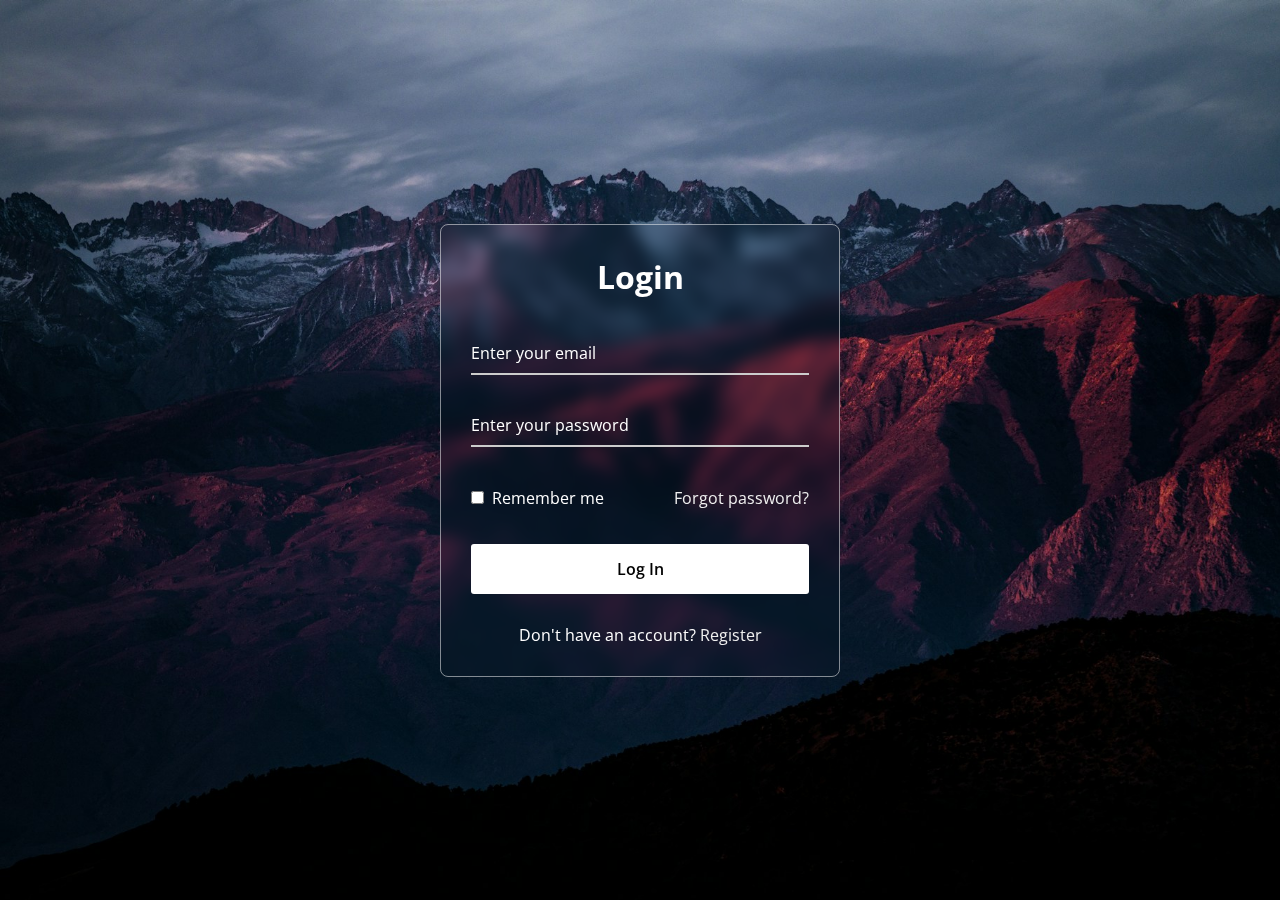
<file: frontend/authentication/html/login.html>
<!DOCTYPE html>
<!-- Coding By CodingNepal - www.codingnepalweb.com -->
<html>
<head>
  <meta charset="UTF-8">
  <meta name="viewport" content="width=device-width, initial-scale=1.0">
  <title>GitaGPT | Login Form</title>
  <link rel="stylesheet" href="../css/login_style.css">
</head>
<body>
  <div class="wrapper">
    <form id="loginForm">
      <h2>Login</h2>
        <div class="input-field">
        <input type="email" id="email" required>
        <label>Enter your email</label>
      </div>
      <div class="input-field">
        <input type="password" id="password" required>
        <label>Enter your password</label>
      </div>
      <div class="forget">
        <label for="remember">
          <input type="checkbox" id="remember">
          <p>Remember me</p>
        </label>
        <a href="#">Forgot password?</a>
      </div>
      <button type="submit">Log In</button>
      <div class="register">
        <p>Don't have an account? <a href="../html/register.html">Register</a></p>
      </div>
    </form>
  </div>
  <!-- Inline JavaScript for Debugging -->
  <script>
    document.addEventListener("DOMContentLoaded", function () {
      console.log("Inline script loaded!");

      let loginForm = document.getElementById("loginForm");

      if (!loginForm) {
        console.error("loginForm not found!");
        return;
      }

      loginForm.addEventListener("submit", async function (event) {
        event.preventDefault();
        console.log("Form submitted!");

        let email = document.getElementById("email").value;
        let password = document.getElementById("password").value;

        console.log("Email:", email);
        console.log("Password:", password);

        let userData = { email, password };

        try {
          console.log("Making API call...");
          let response = await fetch("http://127.0.0.1:8000/auth/login", {
            method: "POST",
            headers: { "Content-Type": "application/json" },
            body: JSON.stringify(userData),
          });

          console.log("Response status:", response.status);

          let result = await response.json();
          console.log("API Response:", result);

          if (result.success === "False") {
            alert(result.message); // Show error message
          } else {
            alert(result.message); // Show success message
            setTimeout(() => {
                // Store the user's name in localStorage
                localStorage.setItem("user_name", result.user_name);
                localStorage.setItem("user_id", result.user_id)
                // Redirect to index.html
                window.location.href = "../../index.html";
            }, 2000);
          }
        } catch (error) {
          console.error("Fetch error:", error);
          alert("API call failed! Check console.");
        }
      });
    });
  </script>
</body>
</html>
</file>
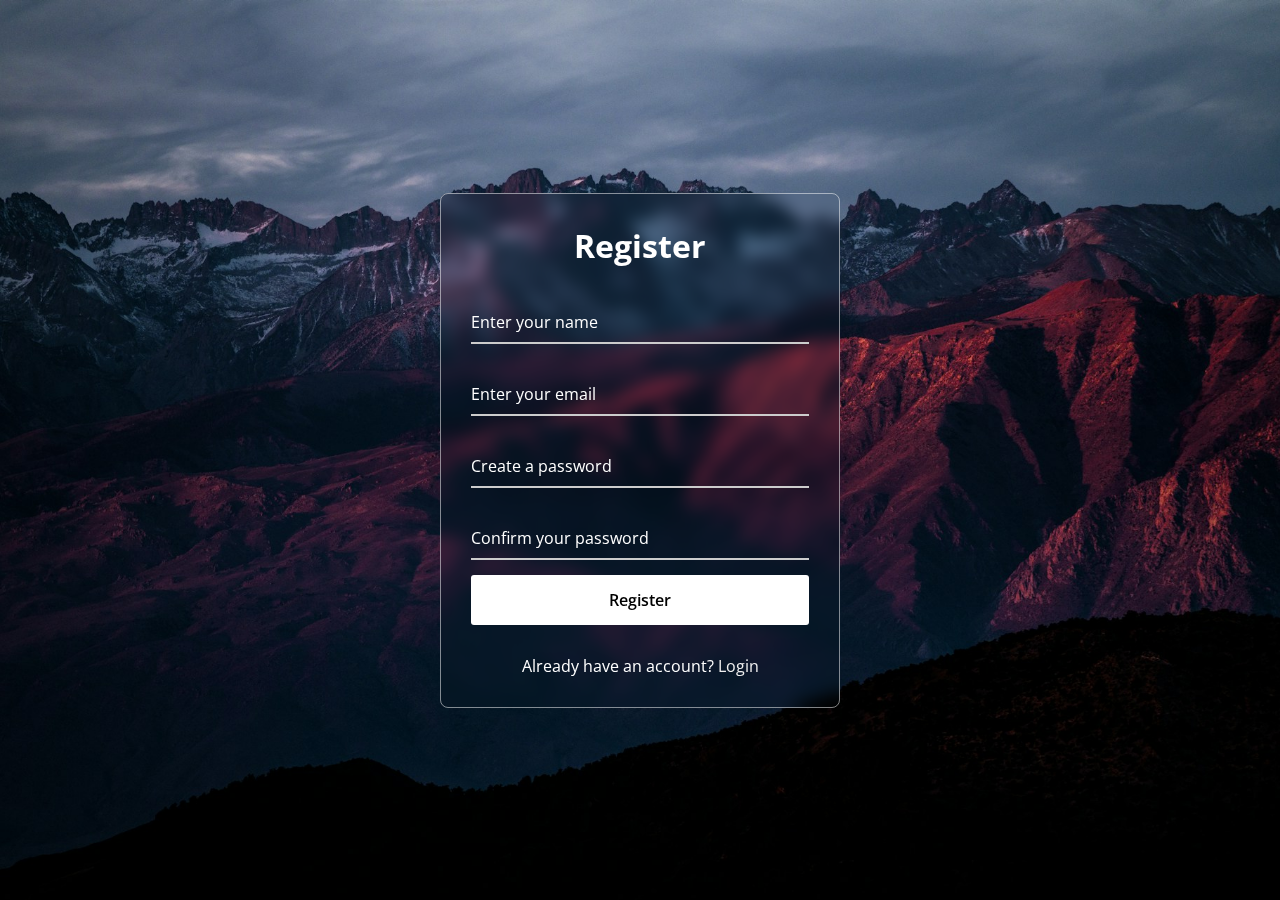
<file: frontend/authentication/html/register.html>
<!DOCTYPE html>
<html>
<head>
  <meta charset="UTF-8">
  <meta name="viewport" content="width=device-width, initial-scale=1.0">
  <title>Register | Gita Bot</title>
  <link rel="stylesheet" href="../css/register_style.css">
</head>
<body>
  <div class="wrapper">
    <form id="registerForm">
      <h2>Register</h2>
      <div class="input-field">
        <input type="text" id="name" required>
        <label>Enter your name</label>
      </div>
      <div class="input-field">
        <input type="email" id="email" required>
        <label>Enter your email</label>
      </div>
      <div class="input-field">
        <input type="password" id="password" required>
        <label>Create a password</label>
      </div>
      <div class="input-field">
        <input type="password" id="confirmPassword" required>
        <label>Confirm your password</label>
      </div>
      <button type="submit">Register</button>
      <div class="register">
        <p>Already have an account? <a href="../html/login.html">Login</a></p>
      </div>
    </form>
  </div>

  <script src="../js/script_auth.js"></script>
</body>
</html>
</file>
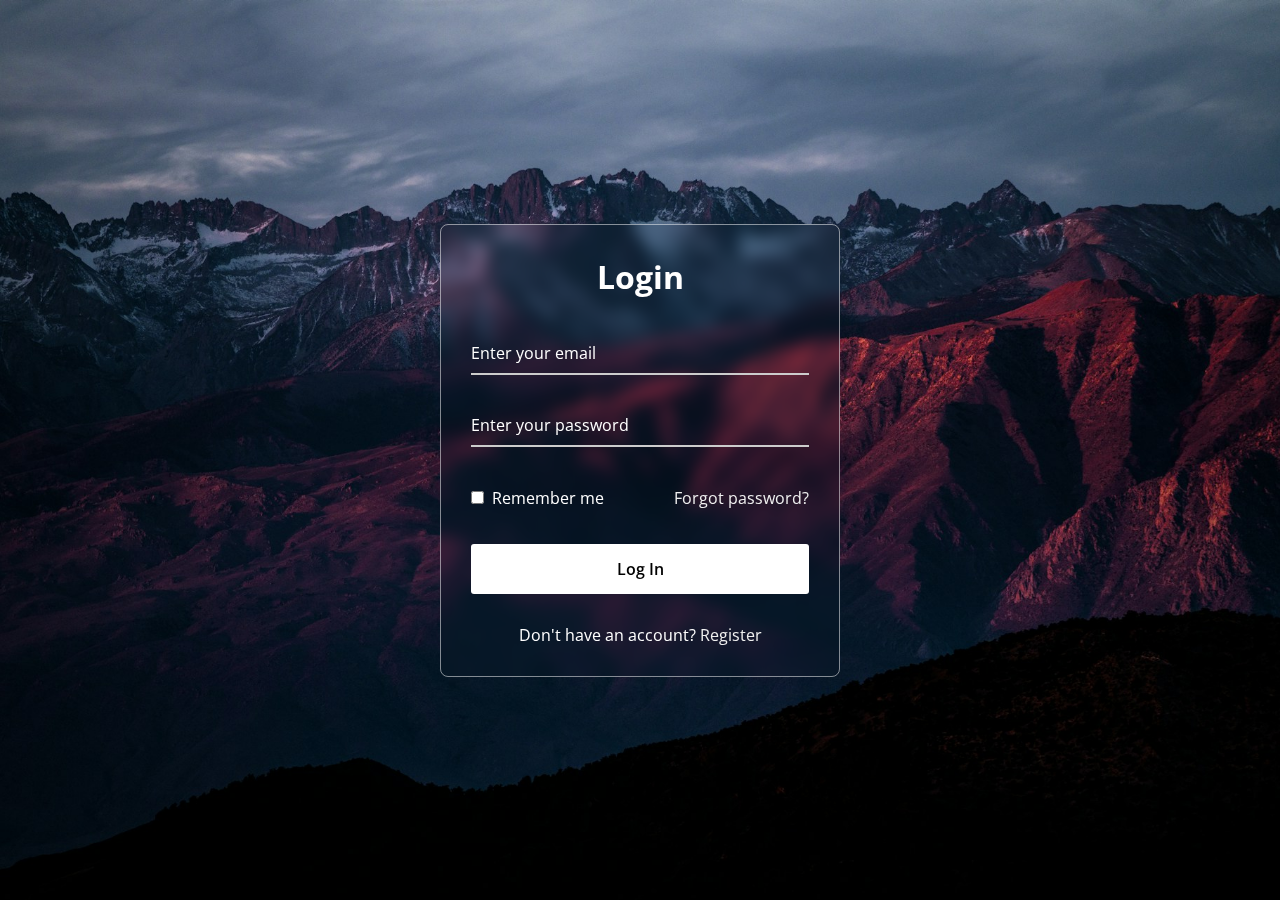
<file: static/authentication/html/login.html>
<!DOCTYPE html>
<!-- Coding By CodingNepal - www.codingnepalweb.com -->
<html>
<head>
  <meta charset="UTF-8">
  <meta name="viewport" content="width=device-width, initial-scale=1.0">
  <title>GitaGPT | Login Form</title>
  <link rel="stylesheet" href="/static/authentication/css/login_style.css">
</head>
<body>
  <div class="wrapper">
    <form id="loginForm">
      <h2>Login</h2>
        <div class="input-field">
        <input type="email" id="email" required>
        <label>Enter your email</label>
      </div>
      <div class="input-field">
        <input type="password" id="password" required>
        <label>Enter your password</label>
      </div>
      <div class="forget">
        <label for="remember">
          <input type="checkbox" id="remember">
          <p>Remember me</p>
        </label>
        <a href="#">Forgot password?</a>
      </div>
      <button type="submit">Log In</button>
      <div class="register">
        <p>Don't have an account? <a href="register.html">Register</a></p>
      </div>
    </form>
  </div>
  <!-- Inline JavaScript for Debugging -->
  <script>
    API_URL = 'http://localhost:8000'
    document.addEventListener("DOMContentLoaded", function () {
      console.log("Inline script loaded!");

      let loginForm = document.getElementById("loginForm");

      if (!loginForm) {
        console.error("loginForm not found!");
        return;
      }

      loginForm.addEventListener("submit", async function (event) {
        event.preventDefault();
        console.log("Form submitted!");

        let email = document.getElementById("email").value;
        let password = document.getElementById("password").value;

        console.log("Email:", email);
        console.log("Password:", password);

        let userData = { email, password };

        try {
          console.log("Making API call...");
          let response = await fetch(`${API_URL}/auth/login`, {
            method: "POST",
            headers: { "Content-Type": "application/json" },
            body: JSON.stringify(userData),
          });

          console.log("Response status:", response.status);

          let result = await response.json();
          console.log("API Response:", result);

          if (result.success === "False") {
            alert(result.message); // Show error message
          } else {
            alert(result.message); // Show success message
            setTimeout(() => {
                // Store the user's name in localStorage
                localStorage.setItem("user_name", result.user_name);
                localStorage.setItem("user_id", result.user_id)
                // Redirect to index.html
                window.location.href = "/static/index.html";
            }, 2000);
          }
        } catch (error) {
          console.error("Fetch error:", error);
          alert("API call failed! Check console.");
        }
      });
    });
  </script>
</body>
</html>
</file>
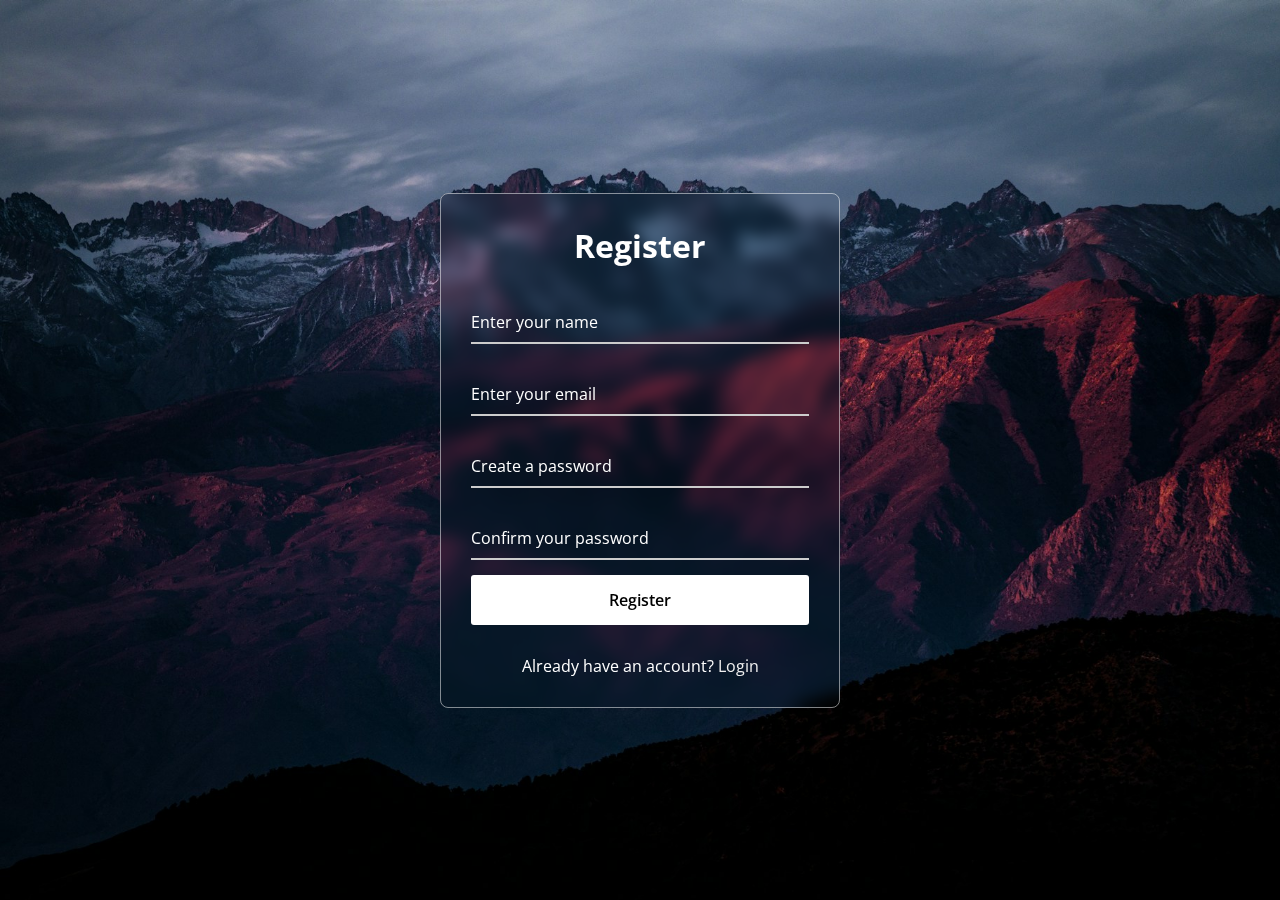
<file: static/authentication/html/register.html>
<!DOCTYPE html>
<html>
<head>
  <meta charset="UTF-8">
  <meta name="viewport" content="width=device-width, initial-scale=1.0">
  <title>Register | Gita Bot</title>
  <link rel="stylesheet" href="/static/authentication/css/register_style.css">
</head>
<body>
  <div class="wrapper">
    <form id="registerForm">
      <h2>Register</h2>
      <div class="input-field">
        <input type="text" id="name" required>
        <label>Enter your name</label>
      </div>
      <div class="input-field">
        <input type="email" id="email" required>
        <label>Enter your email</label>
      </div>
      <div class="input-field">
        <input type="password" id="password" required>
        <label>Create a password</label>
      </div>
      <div class="input-field">
        <input type="password" id="confirmPassword" required>
        <label>Confirm your password</label>
      </div>
      <button type="submit">Register</button>
      <div class="register">
        <p>Already have an account? <a href="/static/authentication/html/login.html">Login</a></p>
      </div>
    </form>
  </div>

  <script src="/static/authentication/js/script_auth.js"></script>
</body>
</html>
</file>
<file: frontend/authentication/css/login_style.css>
@import url("https://fonts.googleapis.com/css2?family=Open+Sans:wght@200;300;400;500;600;700&display=swap");
* {
  margin: 0;
  padding: 0;
  box-sizing: border-box;
  font-family: "Open Sans", sans-serif;
}
body {
  display: flex;
  align-items: center;
  justify-content: center;
  min-height: 100vh;
  width: 100%;
  padding: 0 10px;
}
body::before {
  content: "";
  position: absolute;
  width: 100%;
  height: 100%;
  background: url("login-hero-bg.jpg"), #000;
  background-position: center;
  background-size: cover;
}
.wrapper {
  width: 400px;
  border-radius: 8px;
  padding: 30px;
  text-align: center;
  border: 1px solid rgba(255, 255, 255, 0.5);
  backdrop-filter: blur(8px);
  -webkit-backdrop-filter: blur(8px);
}
form {
  display: flex;
  flex-direction: column;
}
h2 {
  font-size: 2rem;
  margin-bottom: 20px;
  color: #fff;
}
.input-field {
  position: relative;
  border-bottom: 2px solid #ccc;
  margin: 15px 0;
}
.input-field label {
  position: absolute;
  top: 50%;
  left: 0;
  transform: translateY(-50%);
  color: #fff;
  font-size: 16px;
  pointer-events: none;
  transition: 0.15s ease;
}
.input-field input {
  width: 100%;
  height: 40px;
  background: transparent;
  border: none;
  outline: none;
  font-size: 16px;
  color: #fff;
}
.input-field input:focus~label,
.input-field input:valid~label {
  font-size: 0.8rem;
  top: 10px;
  transform: translateY(-120%);
}
.forget {
  display: flex;
  align-items: center;
  justify-content: space-between;
  margin: 25px 0 35px 0;
  color: #fff;
}
#remember {
  accent-color: #fff;
}
.forget label {
  display: flex;
  align-items: center;
}
.forget label p {
  margin-left: 8px;
}
.wrapper a {
  color: #efefef;
  text-decoration: none;
}
.wrapper a:hover {
  text-decoration: underline;
}
button {
  background: #fff;
  color: #000;
  font-weight: 600;
  border: none;
  padding: 12px 20px;
  cursor: pointer;
  border-radius: 3px;
  font-size: 16px;
  border: 2px solid transparent;
  transition: 0.3s ease;
}
button:hover {
  color: #fff;
  border-color: #fff;
  background: rgba(255, 255, 255, 0.15);
}
.register {
  text-align: center;
  margin-top: 30px;
  color: #fff;
}
</file>
<file: frontend/authentication/css/register_style.css>
@import url("https://fonts.googleapis.com/css2?family=Open+Sans:wght@200;300;400;500;600;700&display=swap");
* {
  margin: 0;
  padding: 0;
  box-sizing: border-box;
  font-family: "Open Sans", sans-serif;
}
body {
  display: flex;
  align-items: center;
  justify-content: center;
  min-height: 100vh;
  width: 100%;
  padding: 0 10px;
}
body::before {
  content: "";
  position: absolute;
  width: 100%;
  height: 100%;
  background: url("login-hero-bg.jpg"), #000;
  background-position: center;
  background-size: cover;
}
.wrapper {
  width: 400px;
  border-radius: 8px;
  padding: 30px;
  text-align: center;
  border: 1px solid rgba(255, 255, 255, 0.5);
  backdrop-filter: blur(8px);
  -webkit-backdrop-filter: blur(8px);
}
form {
  display: flex;
  flex-direction: column;
}
h2 {
  font-size: 2rem;
  margin-bottom: 20px;
  color: #fff;
}
.input-field {
  position: relative;
  border-bottom: 2px solid #ccc;
  margin: 15px 0;
}
.input-field label {
  position: absolute;
  top: 50%;
  left: 0;
  transform: translateY(-50%);
  color: #fff;
  font-size: 16px;
  pointer-events: none;
  transition: 0.15s ease;
}
.input-field input {
  width: 100%;
  height: 40px;
  background: transparent;
  border: none;
  outline: none;
  font-size: 16px;
  color: #fff;
}
.input-field input:focus~label,
.input-field input:valid~label {
  font-size: 0.8rem;
  top: 10px;
  transform: translateY(-120%);
}
button {
  background: #fff;
  color: #000;
  font-weight: 600;
  border: none;
  padding: 12px 20px;
  cursor: pointer;
  border-radius: 3px;
  font-size: 16px;
  border: 2px solid transparent;
  transition: 0.3s ease;
}
button:hover {
  color: #fff;
  border-color: #fff;
  background: rgba(255, 255, 255, 0.15);
}
.register {
  text-align: center;
  margin-top: 30px;
  color: #fff;
}
.wrapper a {
  color: #efefef;
  text-decoration: none;
}
.wrapper a:hover {
  text-decoration: underline;
}
</file>
<file: static/authentication/css/login_style.css>
@import url("https://fonts.googleapis.com/css2?family=Open+Sans:wght@200;300;400;500;600;700&display=swap");
* {
  margin: 0;
  padding: 0;
  box-sizing: border-box;
  font-family: "Open Sans", sans-serif;
}
body {
  display: flex;
  align-items: center;
  justify-content: center;
  min-height: 100vh;
  width: 100%;
  padding: 0 10px;
}
body::before {
  content: "";
  position: absolute;
  width: 100%;
  height: 100%;
  background: url("login-hero-bg.jpg"), #000;
  background-position: center;
  background-size: cover;
}
.wrapper {
  width: 400px;
  border-radius: 8px;
  padding: 30px;
  text-align: center;
  border: 1px solid rgba(255, 255, 255, 0.5);
  backdrop-filter: blur(8px);
  -webkit-backdrop-filter: blur(8px);
}
form {
  display: flex;
  flex-direction: column;
}
h2 {
  font-size: 2rem;
  margin-bottom: 20px;
  color: #fff;
}
.input-field {
  position: relative;
  border-bottom: 2px solid #ccc;
  margin: 15px 0;
}
.input-field label {
  position: absolute;
  top: 50%;
  left: 0;
  transform: translateY(-50%);
  color: #fff;
  font-size: 16px;
  pointer-events: none;
  transition: 0.15s ease;
}
.input-field input {
  width: 100%;
  height: 40px;
  background: transparent;
  border: none;
  outline: none;
  font-size: 16px;
  color: #fff;
}
.input-field input:focus~label,
.input-field input:valid~label {
  font-size: 0.8rem;
  top: 10px;
  transform: translateY(-120%);
}
.forget {
  display: flex;
  align-items: center;
  justify-content: space-between;
  margin: 25px 0 35px 0;
  color: #fff;
}
#remember {
  accent-color: #fff;
}
.forget label {
  display: flex;
  align-items: center;
}
.forget label p {
  margin-left: 8px;
}
.wrapper a {
  color: #efefef;
  text-decoration: none;
}
.wrapper a:hover {
  text-decoration: underline;
}
button {
  background: #fff;
  color: #000;
  font-weight: 600;
  border: none;
  padding: 12px 20px;
  cursor: pointer;
  border-radius: 3px;
  font-size: 16px;
  border: 2px solid transparent;
  transition: 0.3s ease;
}
button:hover {
  color: #fff;
  border-color: #fff;
  background: rgba(255, 255, 255, 0.15);
}
.register {
  text-align: center;
  margin-top: 30px;
  color: #fff;
}
</file>
<file: static/authentication/css/register_style.css>
@import url("https://fonts.googleapis.com/css2?family=Open+Sans:wght@200;300;400;500;600;700&display=swap");
* {
  margin: 0;
  padding: 0;
  box-sizing: border-box;
  font-family: "Open Sans", sans-serif;
}
body {
  display: flex;
  align-items: center;
  justify-content: center;
  min-height: 100vh;
  width: 100%;
  padding: 0 10px;
}
body::before {
  content: "";
  position: absolute;
  width: 100%;
  height: 100%;
  background: url("login-hero-bg.jpg"), #000;
  background-position: center;
  background-size: cover;
}
.wrapper {
  width: 400px;
  border-radius: 8px;
  padding: 30px;
  text-align: center;
  border: 1px solid rgba(255, 255, 255, 0.5);
  backdrop-filter: blur(8px);
  -webkit-backdrop-filter: blur(8px);
}
form {
  display: flex;
  flex-direction: column;
}
h2 {
  font-size: 2rem;
  margin-bottom: 20px;
  color: #fff;
}
.input-field {
  position: relative;
  border-bottom: 2px solid #ccc;
  margin: 15px 0;
}
.input-field label {
  position: absolute;
  top: 50%;
  left: 0;
  transform: translateY(-50%);
  color: #fff;
  font-size: 16px;
  pointer-events: none;
  transition: 0.15s ease;
}
.input-field input {
  width: 100%;
  height: 40px;
  background: transparent;
  border: none;
  outline: none;
  font-size: 16px;
  color: #fff;
}
.input-field input:focus~label,
.input-field input:valid~label {
  font-size: 0.8rem;
  top: 10px;
  transform: translateY(-120%);
}
button {
  background: #fff;
  color: #000;
  font-weight: 600;
  border: none;
  padding: 12px 20px;
  cursor: pointer;
  border-radius: 3px;
  font-size: 16px;
  border: 2px solid transparent;
  transition: 0.3s ease;
}
button:hover {
  color: #fff;
  border-color: #fff;
  background: rgba(255, 255, 255, 0.15);
}
.register {
  text-align: center;
  margin-top: 30px;
  color: #fff;
}
.wrapper a {
  color: #efefef;
  text-decoration: none;
}
.wrapper a:hover {
  text-decoration: underline;
}
</file>
